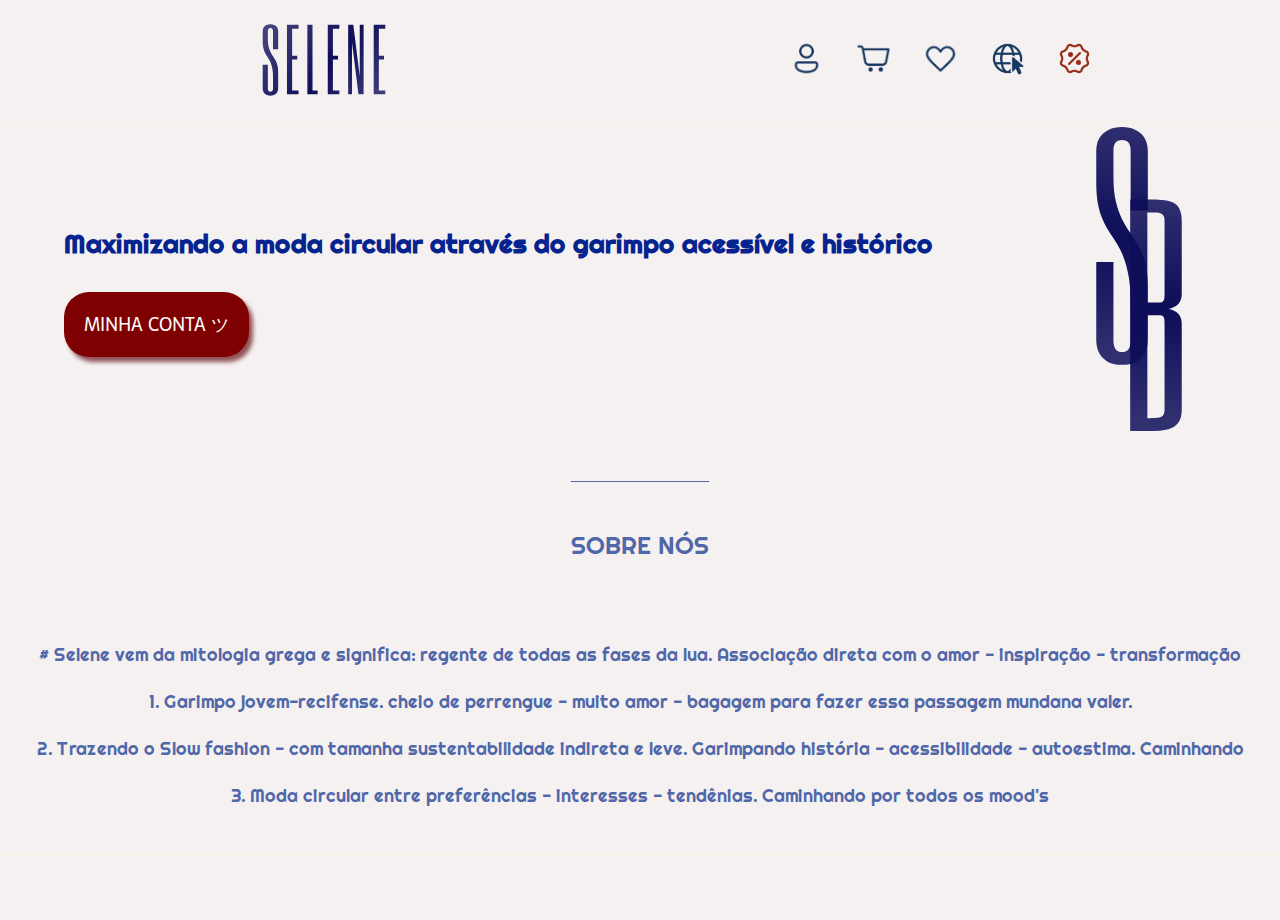
<file: index.html>
<!DOCTYPE html>
<html lang="pt-br">

<head>
    <meta charset="UTF-8">
    <meta name="viewport" content="width=device-width, initial-scale=1.0">
    <meta name= "description" content="Viabilizar a moda circular, maximizando o seu acervo pessoal com tendências & interesses atuais e diversificado"/>
    <title>Selene Brechó - Home Page</title>
    <link rel="stylesheet" type="text/css" href="style.css">
</head>

<body>
    <header class="cabecalho">
        <img class="cabecalho-imagem" src="icones/selene.svg" alt="logo circular SB">
        <nav class="cabecalho-inicio-menu">
            <a href="forms.html"><img class="cabecalho-menu-img" src="icones/User.png" alt="icon login"></a>
            <img class="cabecalho-menu-img" src="icones/Shopping Cart.png" alt="icon cestinha">
            <img class="cabecalho-menu-img" src="icones/Favorite.png" alt="icon wishlist">
            <a href="contatos.html"><img class="cabecalho-menu-img" src="icones/Internet.png" alt="icon social media"></a>
            <a href="https://www.instagram.com/selenebrech/"><img class="cabecalho-menu-img" src="icones/Discount.png" alt="dream sale"></a>
        </nav>        
    </header>

    <main class="descricao-pagina">
        <section class="descricao-principal">
            <div class="descricao-principal-escrita">
                <h1 class="descricao-principal-escrita-titulo"></h1>
                <h2 class="descricao-principal-escrita-subtitulo"><strong>Maximizando a moda circular através do garimpo acessível e histórico</strong></h2>
                <a href="forms.html"><button class="descricao-principal-escrita-botao">MINHA CONTA ツ</button></a>
            </div>
            <img class="descricao-principal-imagem" src="icones/SB.svg" alt="imagem das iniciais">
        </section>

        <section class="descricao-secundaria">
            <h3 class="descricao-secundaria-titulo">SOBRE NÓS</h3><br>
            <p class="descricao-secundaria-paragrafo"># <strong>Selene vem da mitologia grega e significa: regente de todas as fases da lua. </strong>Associação direta com o amor - inspiração - transformação </p>
            <p class="descricao-secundaria-paragrafo">1. <strong>Garimpo jovem-recifense.</strong> cheio de perrengue - muito amor - bagagem para fazer essa passagem mundana valer.</p> 
            <p class="descricao-secundaria-paragrafo">2. Trazendo o <strong>Slow fashion</strong> - com tamanha sustentabilidade indireta e leve. Garimpando <strong> história - acessibilidade - autoestima. Caminhando</p>
            <p class="descricao-secundaria-paragrafo">3. <strong>Moda circular</strong> entre preferências - interesses - tendênias. Caminhando por todos os mood's</p>
        </section>
    </main>

    <footer class="rodape-pagina">
       </footer>
</body>

</html>
</file>
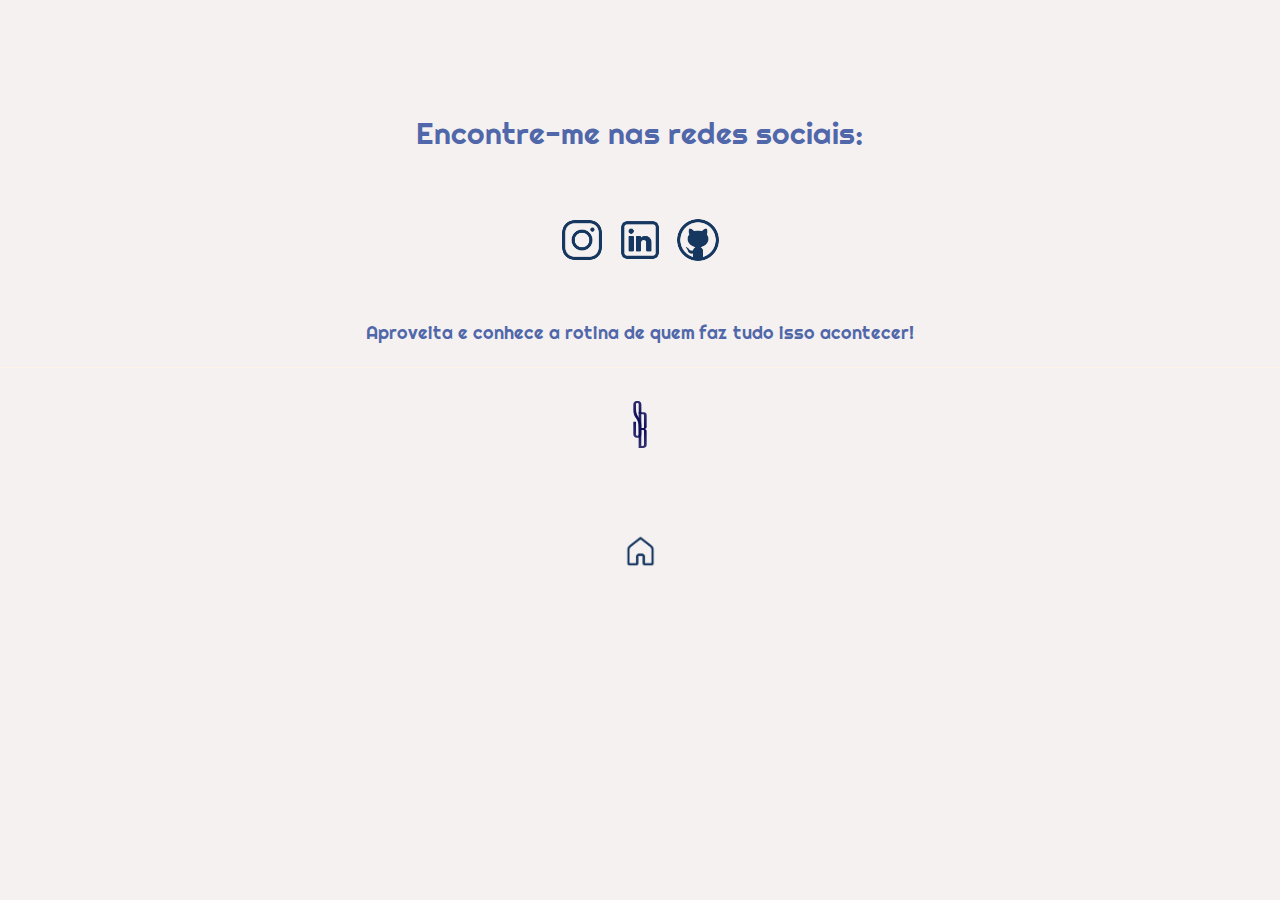
<file: contatos.html>
<!DOCTYPE html>
<html lang="pt-br">
<head>
    <meta charset="UTF-8">
    <meta name="viewport" content="width=device-width, initial-scale=1.0">
    <title>Contatos</title>
    <link rel="stylesheet" href="style.css">
    <a href="Forms.html" alt="aba de conclusão"></a>
</head>
<body>

<h2 class="redes"><br><br><br>Encontre-me nas redes sociais: <br><br>

<div class="banner_contatos">
    <a href="https://www.instagram.com/albtriz/" class="SB"><img class="contatos" src="icones/Instagram.png"></a>
    <a href="https://www.linkedin.com/in/anabeatrizbzp/" class="SB"><img class="contatos" src="icones/Linkedin.png"></a>
    <a href="https://github.com/albtriz" class="SB"><img class="contatos" src="icones/GitHub.png"></a>

    <h3 class="redes1"><br>Aproveita e conhece a rotina de quem faz tudo isso acontecer!<br><br>
    </div>

        
    <footer class="rodape-pagina">
        <div>
    <img class="rodape-imagem" src="icones/SB.svg"><br>
    <header class="rodape-imagem"></header>
    <a href="index.html"><img class="cabecalho-menu-img" src="icones/Home.png" alt="icon login"></a>
    </div>
    </footer>
</body>
</html>
</file>
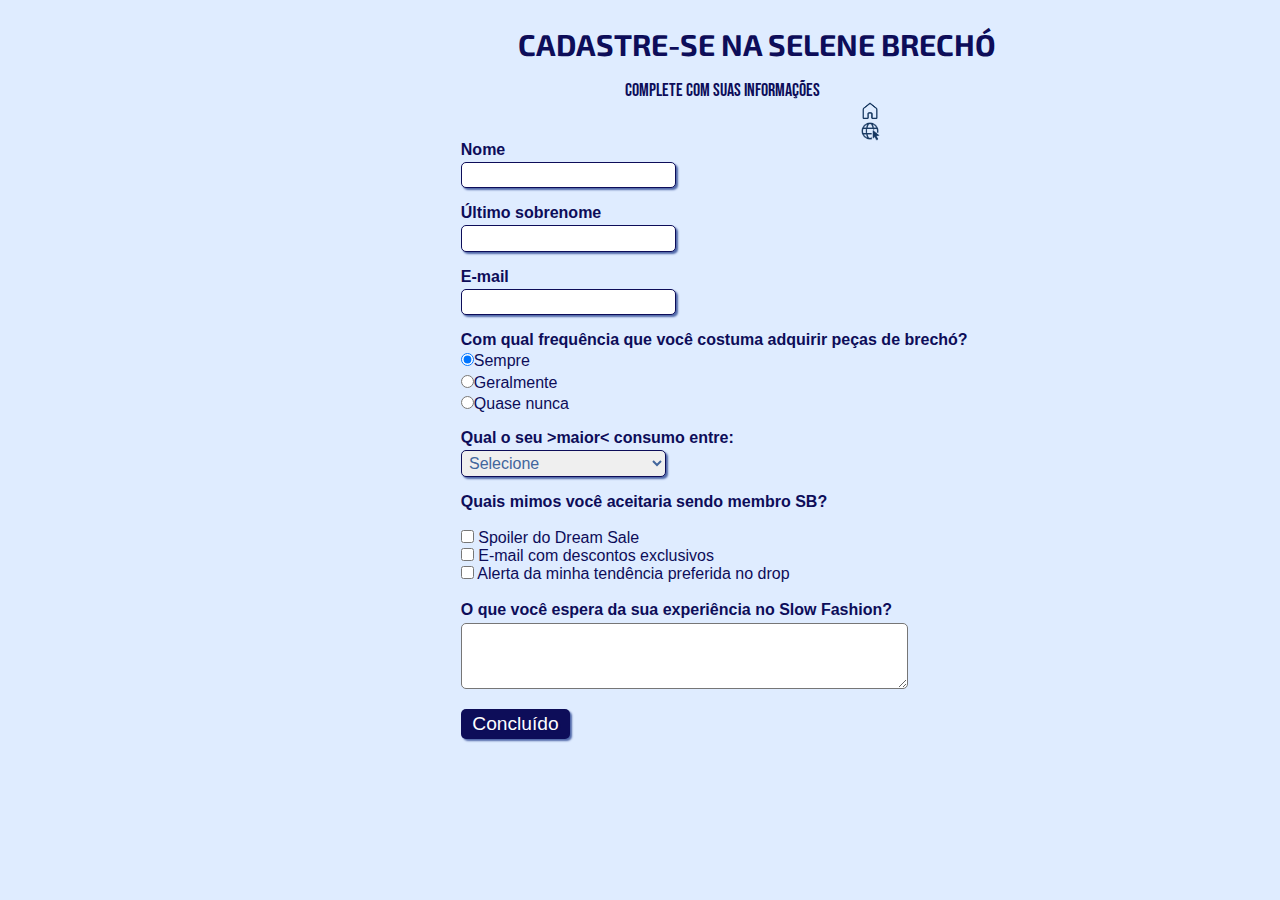
<file: forms.html>
<!DOCTYPE html>
<html lang="pt-br">
<head>
    <meta charset="UTF-8">
    <meta name="viewport" content="width=device-width, initial-scale=1.0">
    <link rel="stylesheet" type="text/css" href="forms.css">
    <title>Cadastro</title>
</head>

<body>
   <div>
        <h1 id="titulo">CADASTRE-SE NA SELENE BRECHÓ</h1><br>
        <p id="subtitulo">Complete com suas informações</p>
        <br>
    </div> 
    <header class="cabecalho2">
        <nav class="cabecalho-inicio-menu2">
            <a href="index.html"><img class="cabecalho-menu-img2" src="icones/Home.png" alt="icon home"></a>
            <a href="contatos.html"><img class="cabecalho-menu-img2" src="icones/Internet.png" alt="icon social media"></a>

   <form>
    <fieldset class="grupo">
        <div class="campo">
            <label for="nome"><strong>Nome</strong></label>
            <input type="text" name="nome" id="nome" required>
        </div>

        <div class="campo">
            <label for="sobrenome"><strong>Último sobrenome</strong></label>
            <input type="text" name="sobrenome" id="sobrenome" required>
        </div>
    </fieldset>
    <div class="campo">
        <label for="email"><strong>E-mail</strong></label>
        <input type="email" name="email" id="email" required>
    </div>

    <div class="campo">
        <label><strong>Com qual frequência que você costuma adquirir peças de brechó?</strong></label>
            <label>
                <input type="radio" name="frequência" value="always" checked>Sempre
            </label>
            <label>
                <input type="radio" name="frequência" value="usually">Geralmente
            </label>
            <label>
                <input type="radio" name="frequência" value="often">Quase nunca
            </label>
    </div>
    <div class="campo">
        <label for="consumo"><strong>Qual o seu >maior< consumo entre:</strong></label>
        <select id="consumo">
            <option select:disabled value="">Selecione</option>
            <option>Sandálias | Tênis | Botas</option>
            <option>Tops | Camisas</option>
            <option>Moda Praia</option>
            <option>Acessórios</option>
            <option>Jeans</option>
        </select>
    </div>
    
    <fieldset class="grupo">
        <div id="check">
            <label><strong> Quais mimos você aceitaria sendo membro SB?</strong></label><br><br>
            <input type="checkbox" id="membro SB" name="membro SB" value="Dream Sale">
            <label for="membro SB">Spoiler do Dream Sale</label><br>
            <input type="checkbox" id="membro SB" name="membro SB" value="descontos">
            <label for="membro SB">E-mail com descontos exclusivos</label><br>
            <input type="checkbox" id="membro SB" name="membro SB" value="tendência">
            <label for="membro SB">Alerta da minha tendência preferida no drop</label><br>
        </div>
    </fieldset>

    <div class="campo">
        <br>
        <label><strong> O que você espera da sua experiência no Slow Fashion? </strong></label>
        <textarea row="6" style="width: 26em" id="experiencia" name="experiencia"></textarea>
    </div>

    <button class="botao" type="submit">Concluído<a href="contatos.html"></button>

   </form>
   

</body>
</html>
</file>
<file: style.css>
@import url('https://fonts.googleapis.com/css2?family=Righteous&family=Sarala&display=swap');

  * {
    margin: 0;
    padding: 0;
    box-sizing: border-box;
    text-decoration: none;
}

body {
    font-size: 100%;
    background-color: #F6F1F1;
}

.cabecalho {
    display: flex;
    flex-direction: row;
    align-items: center;
    justify-content: space-around;
    padding: 24px;
}

.cabecalho-imagem {
    height: 72px;
}

.cabecalho-inicio-menu {
    display: flex;
    gap: 32px;
}

.cabecalho-menu-img {
    height: 35px;
    word-wrap: break-word;
}


.descricao-pagina {
    margin-bottom: 48px;
    border-top: 0.4px solid #F5EFE6; 
}

.descricao-principal {
    display: flex;
    flex-direction: row;
    align-items: center;
    justify-content: space-around;
}

.descricao-principal-escrita {
    display: flex;
    flex-direction: column;
    gap: 32px;
}

.descricao-principal-escrita-titulo {
    font-family: 'Righteous', cursive;
    font-weight: 400;
    font-size: 64px;
    color: #5068A9;
}

.descricao-principal-escrita-subtitulo {
    font-family: 'Righteous', cursive;
    font-weight: 400;
    font-size: 26px;
    color: #062490;
}

.descricao-principal-escrita-botao {
    background-color:#7e0000;
    width: 185px;
    height: 65px;
    border: none;
    box-shadow: 4px 5px 4px 0px rgba(92, 1, 10, 0.659);
    border-radius: 25px;
    font-family: 'Sarala', sans-serif;
    font-weight: 400;
    font-size: 18px;
    color: #fffbfc;
}

.descricao-principal-escrita-botao:hover {
    background-color: rgba(157, 32, 32, 0.289);
}


.descricao-principal-imagem{
    height: 310px;
}

.descricao-secundaria{
    display: flex;
    flex-direction: column;
    align-items: center;
    gap: 24px;
    margin-top: 50px;
}

.descricao-secundaria-titulo{
    border-top: 0.4px solid #5068A9;
    padding-top: 48px;
    font-family: 'Righteous', cursive;
    font-weight: 400;
    font-size: 24px;
    color: #5068A9;
    margin-bottom: 16px;
    gap:35px;
}

.descricao-secundaria-paragrafo{
    font-family: 'Righteous', cursive;
    font-weight: 300;
    font-size: 18px;
    color: #5068A9;
}

.rodape-pagina{
    padding: 32px;
    border-top:0.4px solid #FFF2E7; ;
    align-items: center;
}


.rodape-imagem {
  height: 48px;
  display: block;
  margin: 0 auto;
  }
.apresentacao-links-subt{
    display: flex;
    flex-direction: column;
    align-items: center;
    gap: 32px;
    font-family: 'Sarala', sans-serif;
    font-weight: 400;
    font-size: 24px;
    color:#001c69
}

.apresentacao-links-link1 {
    background-color: #001c69;
    border: 2px solid #001c69;
    width: 288px;
    text-align: center;
    border-radius: 16px;
    font-size: 24px;
    font-weight: 600;
    padding: 21.5px 0;
    text-decoration: none;
    color: #F6F6F6;
    font-family: 'Montserrat', sans-serif;
}


/*inicio da estilização dos contatos-redes*/
.banner-contatos{
    display: flex;
    flex-direction: column;
    align-items: center;
    gap: 24px;
    margin-top: 50px;
}

.contatos{
    height: 50px;
    align-items: flex-start;
    flex-direction: row-reverse;    
    margin: 25px auto;
   
}

.redes{
    font-family: 'Righteous', cursive;
    font-weight: 250;
    font-size: 30px;
    color: #5068A9;
    text-align: center;
}
.redes1{
    font-family: 'Righteous', cursive;
    font-weight: 250;
    font-size: 18px;
    color: #5068A9;
    text-align: center;
}
</file>
<file: forms.css>
@import url('https://fonts.googleapis.com/css2?family=Bebas+Neue&family=Exo+2:wght@600&display=swap');*{
    margin: 0;
    padding: 0;
}

#titulo{
    font-family:'Exo 2', sans-serif;
    color: #0D0D59;
    font-size: 30px;
    margin-left: 7%;
}

#subtitulo{
    font-family: 'Bebas Neue', sans-serif;
    color:#0D0D59;
    top: center;
    margin-left: 20%;
    font-size: 18px;
    display: inline-block;
}

#check{
    display: inline-block
}

fieldset{
    border:0;
}

body{
    background-color: #dfecff;
    font-family: 'Sarala', sans-serif;
    font-size: 1em;
    color:#0D0D59;
    margin-left:36%;
    margin-top: 2%;
    justify-content: center;
}
    
input, select, textarea, button {
    font-family: 'Sarala', sans-serif;
    font-size: 1em;
    color: #42669d;
    border-radius: 5px;
}
    
.campo{
    margin-bottom: 1em;

}

.campo label{
    margin-bottom: 0.2em;
    color:#0D0D59;
    display: block;
}

fieldset .grupo .campo{
    float: left;
    margin-right: 1em;
}

.campo input[type="text"], .campo input[type="email"], .campo select{
    padding: 0.2em;
    border: 1px solid #0d0d59;
    box-shadow: 2px 2px 2px rgb(80, 104, 169);
    display: block;
}
.campo textarea{
    padding: 0.9em;
}

.campo select option{
    padding-right: 1em;  
}

.campo input:focus, .campo select:focus, .campo textarea:focus{
    background-color: #dfecff;
}

.botao{
    font-size: 1.2em;
    background: #0D0D59;
    border: 0;
    margin-bottom: 2em;
    color: #fefeff;
    padding:0.2em 0.6em;
    box-shadow: 2px 2px 2px rgba(80, 104, 169);
    text-shadow: 1px 1px 1px #0D0D59;
    top:90%;
    left: 50%;
    margin-right: -50px;
    transform: translate(-50% -50%);
}

.botao:hover{
    background: #bbd3ff;
    box-shadow: inset 2px 2px 2px rgba(0, 5, 20, 0.17);
    text-shadow: none;
}

#check{
    display: inline-block;
}
.cabecalho-menu-img2 {
    height: 20px;
    margin: 0 auto;
    display: block;
    }
</file>
